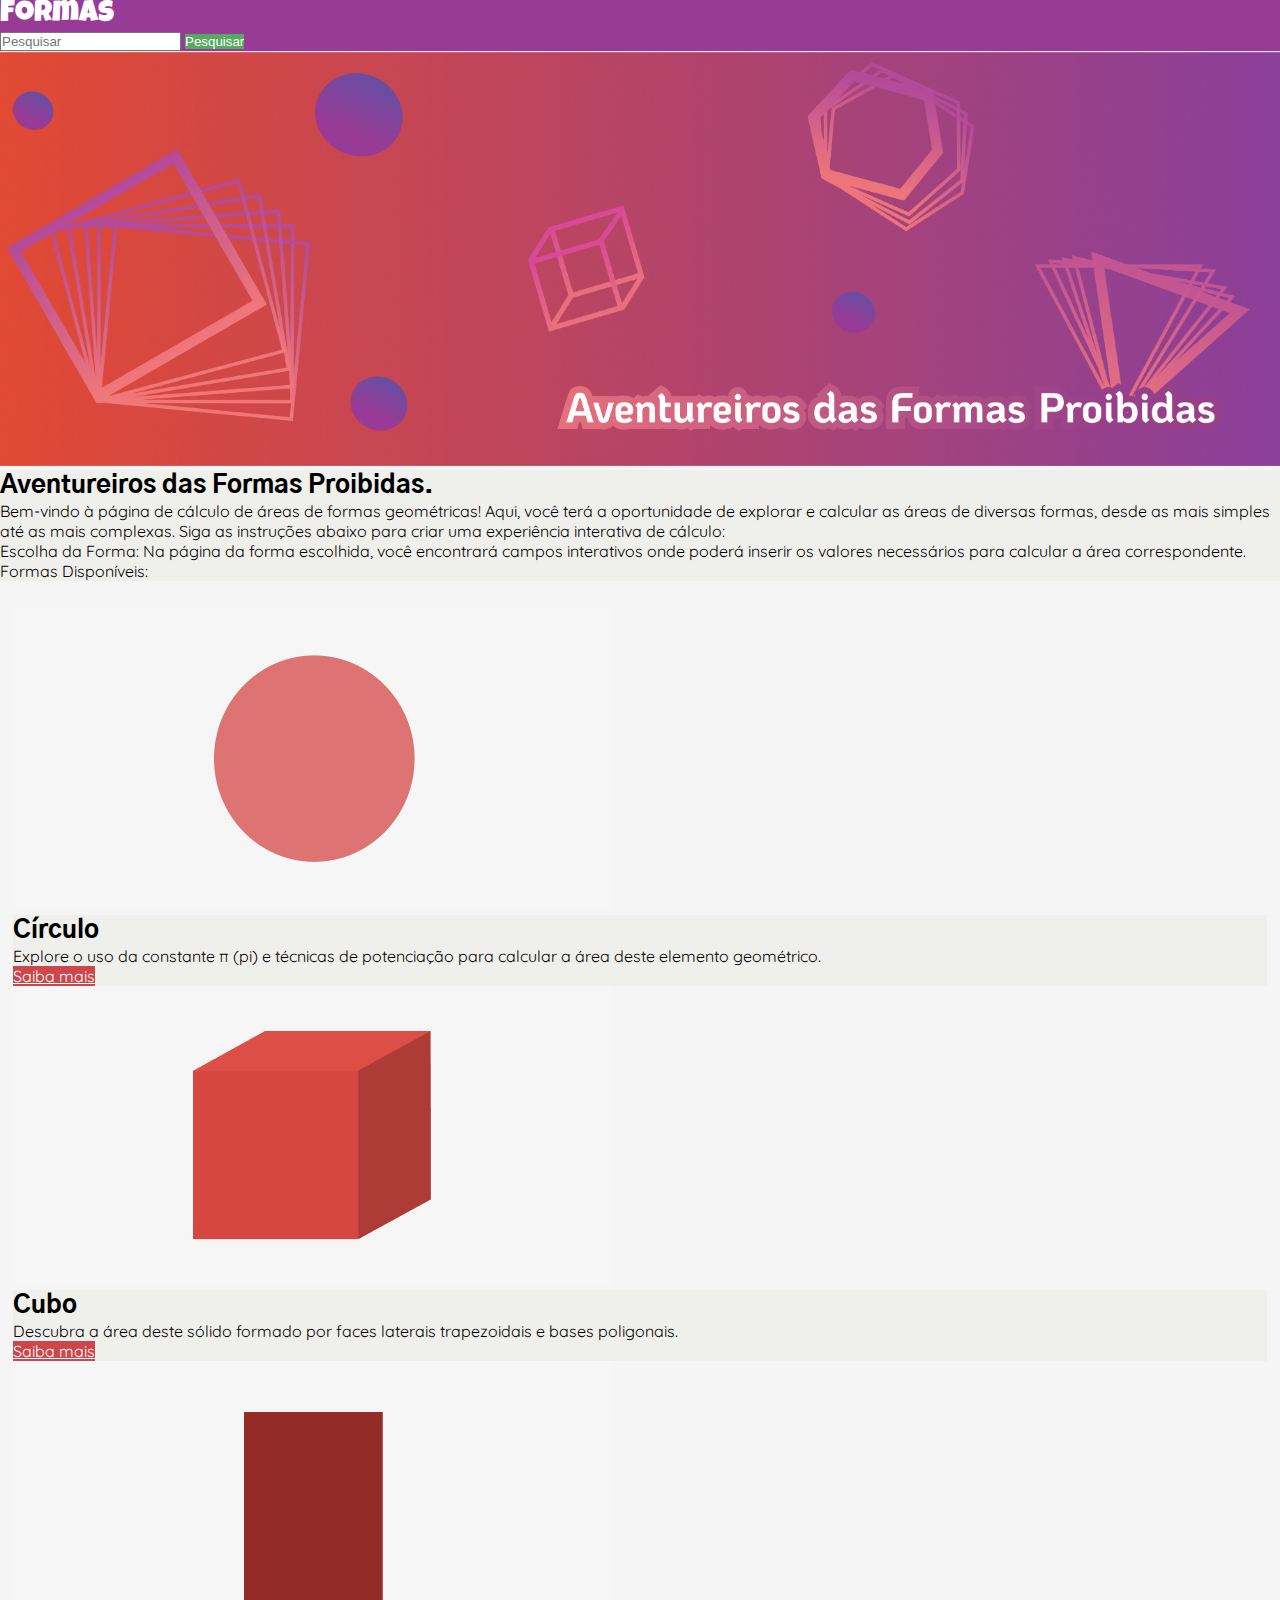
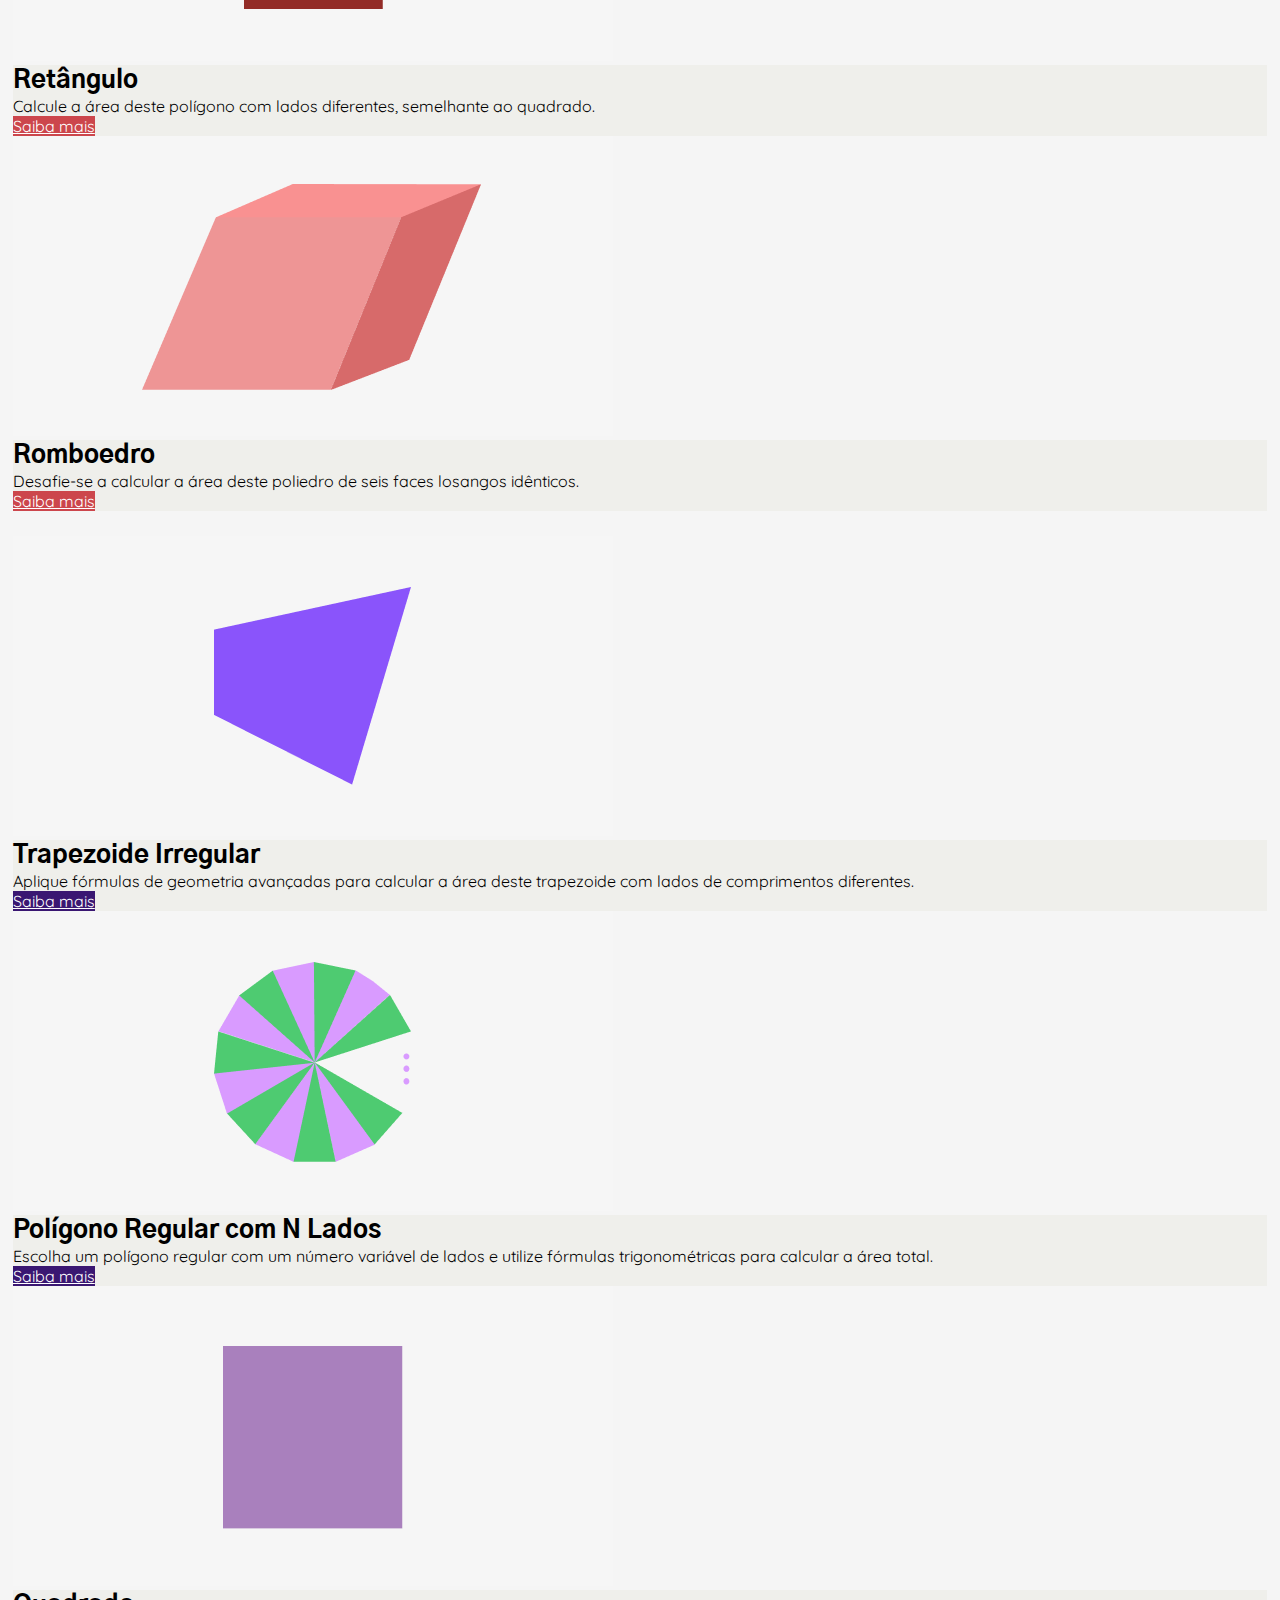
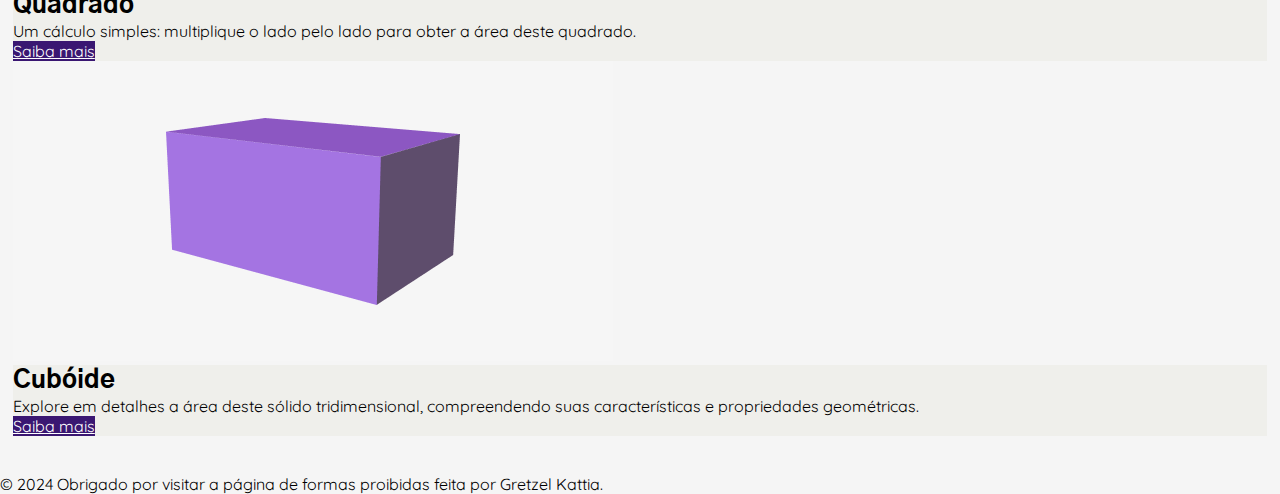
<file: index.html>
<!DOCTYPE html>
<html lang="pt-br">

<head>
  <meta charset="UTF-8">
  <meta name="viewport" content="width=device-width, initial-scale=1.0">
  <title>Formas</title>


  <link rel="stylesheet" href="https://stackpath.bootstrapcdn.com/bootstrap/4.1.3/css/bootstrap.min.css"
    integrity="sha384-MCw98/SFnGE8fJT3GXwEOngsV7Zt27NXFoaoApmYm81iuXoPkFOJwJ8ERdknLPMO" crossorigin="anonymous">

  <!-- ICONE FORMAS -->
  <link rel="preconnect" href="https://fonts.googleapis.com">
  <link rel="preconnect" href="https://fonts.gstatic.com" crossorigin>

  <link
    href="https://fonts.googleapis.com/css2?family=Gothic+A1:wght@700;800&family=Irish+Grover&family=Luckiest+Guy&family=Mali:ital,wght@0,200;0,300;0,400;0,500;0,600;0,700;1,200;1,300;1,400;1,500;1,600;1,700&family=Open+Sans:ital@0;1&display=swap"
    rel="stylesheet">

  <link
    href="https://fonts.googleapis.com/css2?family=Gothic+A1:wght@700;800&family=Irish+Grover&family=Luckiest+Guy&family=Mali:ital,wght@0,200;0,300;0,400;0,500;0,600;0,700;1,200;1,300;1,400;1,500;1,600;1,700&family=Open+Sans:ital@0;1&family=Quicksand:wght@300..700&display=swap"
    rel="stylesheet">


  <link rel="stylesheet" href="assets/styles/style.css">

  <link rel="icon" type="image" href="assets/icones/icone_formas.png">
</head>

<body>

  <header>
    <nav class="navbar navbar-light" style="background-color: #983B96;">
      <a href="index.html" class="navbar-brand-light" style="color: #ffffff;">Formas</a>
      <form class="form-inline">
        <input class="form-control mr-sm-2" type="search" placeholder="Pesquisar" aria-label="Pesquisar">
        <button class="btn btn-outline-success my-2 my-sm-0" type="submit">Pesquisar</button>
      </form>
    </nav>
  </header>


  <div class="card mb-3">
    <img class="card-img-top" src="assets/images/formas_proibidas.png" alt="Imagem de capa do card">
    <div class="card-body">

      <h5 class="card-title">Aventureiros das Formas Proibidas.</h5>
      <p class="card-text">Bem-vindo à página de cálculo de áreas de formas geométricas! Aqui, você terá a oportunidade
        de explorar e calcular as áreas de diversas formas, desde as mais simples até as mais complexas. Siga as
        instruções abaixo para criar uma experiência interativa de cálculo:</p>
      <p class="card-text">Escolha da Forma:
        Na página da forma escolhida, você encontrará campos interativos onde poderá inserir os valores necessários para
        calcular a área correspondente.</p>
      <p class="card-text">Formas Disponíveis:</p>
    </div>

  </div>
  <div class="espacamento">

    <!-- a -->
    <div class="card_conteudo">

      <!-- <div class="card-deck mb-5"> -->

      <div class="card-deck">
        <div class="card">
          <img class="card-img-top" src="assets/icones/capcard_circulo_grande.png" alt="Imagem de capa do card">
          <div class="card-body">
            <h5 class="card-title">Círculo</h5>
            <p class="card-text">Explore o uso da constante π (pi) e técnicas de potenciação para calcular a área deste
              elemento geométrico.</p>
            <a href="circulo.html" class="btn btn-custom-pink">Saiba mais</a>
          </div>
        </div>

        <div class="card">
          <!-- <img src="..." class="img-fluid" alt="Imagem responsiva"> -->
          <img class="card-img-top" src="assets/icones/capcard_cubo_grande.png" alt="Imagem de capa do card">
          <div class="card-body">
            <h5 class="card-title">Cubo</h5>
            <p class="card-text">Descubra a área deste sólido formado por faces laterais trapezoidais e bases
              poligonais.</p>
            <a href="cubo.html" class="btn btn-custom-pink">Saiba mais</a>
          </div>
        </div>

        <div class="card">
          <img class="card-img-top" src="assets/icones/capcard_retangulo_grande.png" alt="Imagem de capa do card">
          <div class="card-body">
            <h5 class="card-title">Retângulo</h5>
            <p class="card-text">Calcule a área deste polígono com lados diferentes, semelhante ao quadrado.</p>
            <!-- <a href="#" class="btn btn-info">Botão</a> -->
            <a href="retangulo.html" class="btn btn-custom-pink">Saiba mais</a>
          </div>
        </div>

        <div class="card">
          <img class="card-img-top" src="assets/icones/capcard_romboedro_grande.png" alt="Imagem de capa do card">
          <div class="card-body">
            <h5 class="card-title">Romboedro</h5>
            <p class="card-text">Desafie-se a calcular a área deste poliedro de seis faces losangos idênticos. </p>
            <a href="romboedro.html" class="btn btn-custom-pink">Saiba mais</a>
          </div>
        </div>

        <!-- </div> -->
      </div>

      <!-- separado -->

      <div class="card-deck">
        <div class="card">
          <img class="card-img-top" src="assets/icones/capcard_trapezio_irregular_grande.png"
            alt="Imagem de capa do card">
          <div class="card-body">
            <h5 class="card-title">Trapezoide Irregular</h5>
            <p class="card-text">Aplique fórmulas de geometria avançadas para calcular a área deste trapezoide com lados
              de comprimentos diferentes.</p>
            <a href="trapezoide.html" class="btn btn-custom-purple">Saiba mais</a>
          </div>
        </div>

        <div class="card">
          <!-- <img src="..." class="img-fluid" alt="Imagem responsiva"> -->
          <img class="card-img-top" src="assets/icones/capcard_poligono_regular_grande.png"
            alt="Imagem de capa do card">
          <div class="card-body">
            <h5 class="card-title">Polígono Regular com N Lados </h5>
            <p class="card-text">Escolha um polígono regular com um número variável de lados e utilize fórmulas
              trigonométricas para calcular a área total.</p>
            <a href="poligono.html" class="btn btn-custom-purple">Saiba mais</a>
          </div>
        </div>

        <div class="card">
          <img class="card-img-top" src="assets/icones/capcard_quadrado_grande.png" alt="Imagem de capa do card">
          <div class="card-body">
            <h5 class="card-title">Quadrado</h5>
            <p class="card-text">Um cálculo simples: multiplique o lado pelo lado para obter a área deste quadrado.</p>
            <!-- <a href="#" class="btn btn-dark">Botão</a> -->
            <a href="quadrado.html" class="btn btn-custom-purple">Saiba mais</a>
          </div>
        </div>

        <div class="card">
          <img class="card-img-top" src="assets/icones/capcard_cuboide_grande.png" alt="Imagem de capa do card">
          <div class="card-body">
            <h5 class="card-title">Cubóide</h5>
            <p class="card-text">Explore em detalhes a área deste sólido tridimensional, compreendendo suas
              características e propriedades geométricas.</p>
            <a href="cuboide.html" class="btn btn-custom-purple">Saiba mais</a>
          </div>
        </div>
      </div>
    </div>
  </div>
  <footer class="py-3 my-1 border-top text-center">
    <div class="container">
      <p class="text-muted mb-0">
        © 2024 Obrigado por visitar a página de formas proibidas feita por Gretzel Kattia.
      </p>
    </div>
  </footer>




</body>

</html>
</file>
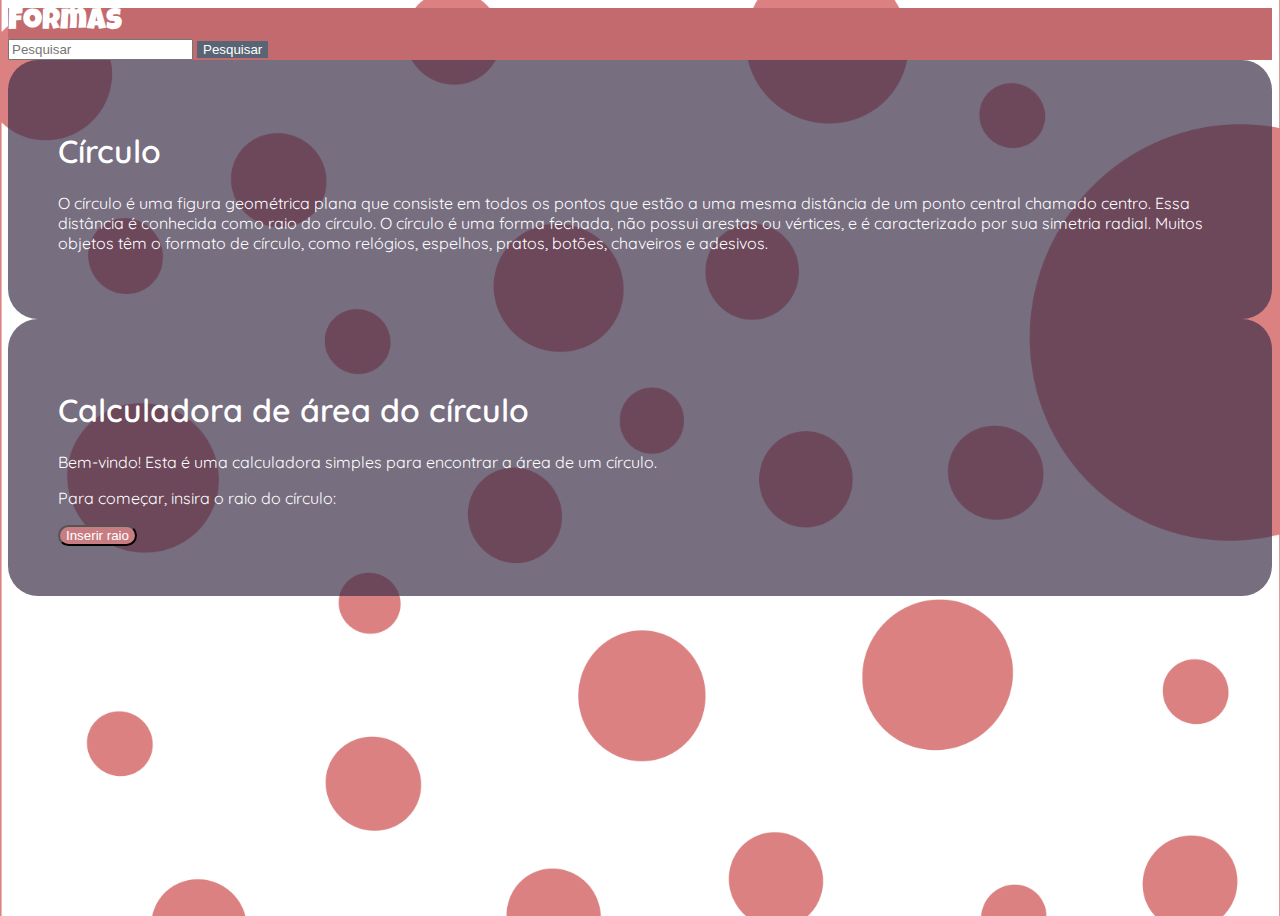
<file: circulo.html>
<!DOCTYPE html>
<html lang="pt-br">

<head>
    <meta charset="UTF-8">
    <meta name="viewport" content="width=device-width, initial-scale=1.0">
    <title>Área do Círculo</title>

    <link rel="stylesheet" href="https://stackpath.bootstrapcdn.com/bootstrap/4.1.3/css/bootstrap.min.css"
        integrity="sha384-MCw98/SFnGE8fJT3GXwEOngsV7Zt27NXFoaoApmYm81iuXoPkFOJwJ8ERdknLPMO" crossorigin="anonymous">

    <!-- ICONE FORMAS -->
    <link rel="preconnect" href="https://fonts.googleapis.com">
    <link rel="preconnect" href="https://fonts.gstatic.com" crossorigin>
    <link
        href="https://fonts.googleapis.com/css2?family=Gothic+A1:wght@700;800&family=Irish+Grover&family=Luckiest+Guy&family=Mali:ital,wght@0,200;0,300;0,400;0,500;0,600;0,700;1,200;1,300;1,400;1,500;1,600;1,700&family=Open+Sans:ital@0;1&family=Quicksand:wght@300..700&display=swap"
        rel="stylesheet">


    <script src="assets/js/script.js"></script>
    <link rel="stylesheet" href="assets/styles/style_formato.css">

    <link rel="icon" type="image" href="assets/icones/icone_formas.png">

</head>
<!-- colocar a imagem no fundo -->

<body class="bg" style="background-image: url('assets/images/Group93.png');">
    <header>
        <nav class="navbar navbar-light" style="background-color: #c26a6e;">
            <a href="index.html" class="navbar-brand-light" style="color: #ffffff;">Formas</a>
            <form class="form-inline">
                <input class="form-control mr-sm-2" type="search" placeholder="Pesquisar" aria-label="Pesquisar">
                <button class="btn btn-outline-success my-2 my-sm-0" type="submit">Pesquisar</button>
            </form>
        </nav>
    </header>
    <div class="container h-100">
        <div class="row h-100 justify-content-center align-items-center">
            <div class="col">
                <div id="conteudo1">
                    <h1>Círculo</h1>
                    <p class="paragrafo">O círculo é uma figura geométrica plana que consiste em todos os pontos que
                        estão a uma mesma
                        distância de um ponto central chamado centro. Essa distância é conhecida como raio do círculo. O
                        círculo é uma forma fechada, não possui arestas ou vértices, e é caracterizado por sua simetria
                        radial. Muitos objetos têm o formato de círculo, como relógios, espelhos, pratos, botões,
                        chaveiros e adesivos.</p>
                </div>
            </div>
            <div class="col">
                <div id="conteudo2">
                    <h1>Calculadora de área do círculo</h1>
                    <p class="paragrafo">Bem-vindo! Esta é uma calculadora simples para encontrar a área de um círculo.
                    </p>
                    <p class="paragrafo">Para começar, insira o raio do círculo:</p>
                    <button onclick="calcularArea_Circulo()" class="btn btn-custom-pink">Inserir raio</button>
                </div>
            </div>

        </div>
    </div>

</body>

</html>
</file>
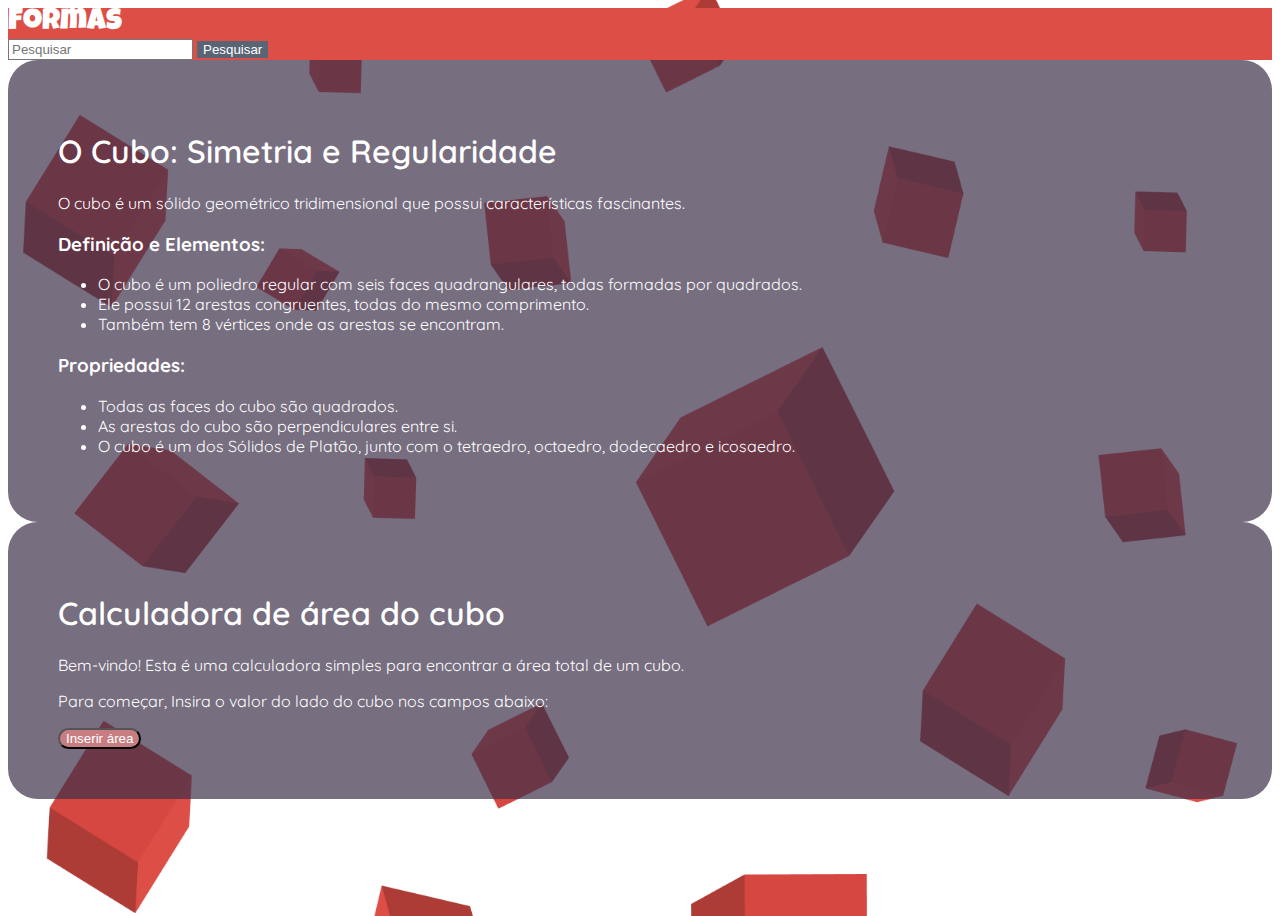
<file: cubo.html>
<!DOCTYPE html>
<html lang="pt-br">


<head>
    <meta charset="UTF-8">
    <meta name="viewport" content="width=device-width, initial-scale=1.0">
    <title>Área do Cubo</title>

    <link rel="stylesheet" href="https://stackpath.bootstrapcdn.com/bootstrap/4.1.3/css/bootstrap.min.css"
        integrity="sha384-MCw98/SFnGE8fJT3GXwEOngsV7Zt27NXFoaoApmYm81iuXoPkFOJwJ8ERdknLPMO" crossorigin="anonymous">

    <!-- ICONE FORMAS -->
    <link rel="preconnect" href="https://fonts.googleapis.com">
    <link rel="preconnect" href="https://fonts.gstatic.com" crossorigin>
    <link
        href="https://fonts.googleapis.com/css2?family=Gothic+A1:wght@700;800&family=Irish+Grover&family=Luckiest+Guy&family=Mali:ital,wght@0,200;0,300;0,400;0,500;0,600;0,700;1,200;1,300;1,400;1,500;1,600;1,700&family=Open+Sans:ital@0;1&family=Quicksand:wght@300..700&display=swap"
        rel="stylesheet">

    <script src="assets/js/script.js"></script>
    <link rel="stylesheet" href="assets/styles/style_formato.css">

    <link rel="icon" type="image" href="assets/icones/icone_formas.png">

</head>
<!-- colocar a imagem no fundo -->

<body class="bg" style="background-image: url('assets/images/Group92.png');">
    <header>
        <nav class="navbar navbar-light" style="background-color: #DD4E47;">
            <a href="index.html" class="navbar-brand-light" style="color: #ffffff;">Formas</a>
            <form class="form-inline">
                <input class="form-control mr-sm-2" type="search" placeholder="Pesquisar" aria-label="Pesquisar">
                <button class="btn btn-outline-success my-2 my-sm-0" type="submit">Pesquisar</button>
            </form>
        </nav>
    </header>
    <div class="container h-100">
        <div class="row h-100 justify-content-center align-items-center">
            <div class="col">
                <div id="conteudo1">
                    <h1>O Cubo: Simetria e Regularidade</h1>
                    <p class="paragrafo">O cubo é um sólido geométrico tridimensional que possui características fascinantes.</p>
                    <h3>Definição e Elementos:</h3>
                    <ul>
                        <li>O cubo é um poliedro regular com seis faces quadrangulares, todas formadas por quadrados.
                        </li>
                        <li>Ele possui 12 arestas congruentes, todas do mesmo comprimento.</li>
                        <li>Também tem 8 vértices onde as arestas se encontram.</li>
                    </ul>
                    <h3>Propriedades:</h3>
                    <ul>
                        <li>Todas as faces do cubo são quadrados.</li>
                        <li>As arestas do cubo são perpendiculares entre si.</li>
                        <li>O cubo é um dos Sólidos de Platão, junto com o tetraedro, octaedro, dodecaedro e icosaedro.
                        </li>
                    </ul>
                </div>
            </div>
            <div class="col">
                <div id="conteudo2">
                    <h1>Calculadora de área do cubo</h1>
                    <p class="paragrafo">Bem-vindo! Esta é uma calculadora simples para encontrar a área total de um cubo.</p>
                    <p class="paragrafo">Para começar, Insira o valor do lado do cubo nos campos abaixo:</p>
                    <button onclick="calcularArea_Cubo()" class="btn btn-custom-pink">Inserir área</button>
                </div>
            </div>

        </div>



    </div>
    
</body>


</html>
</file>
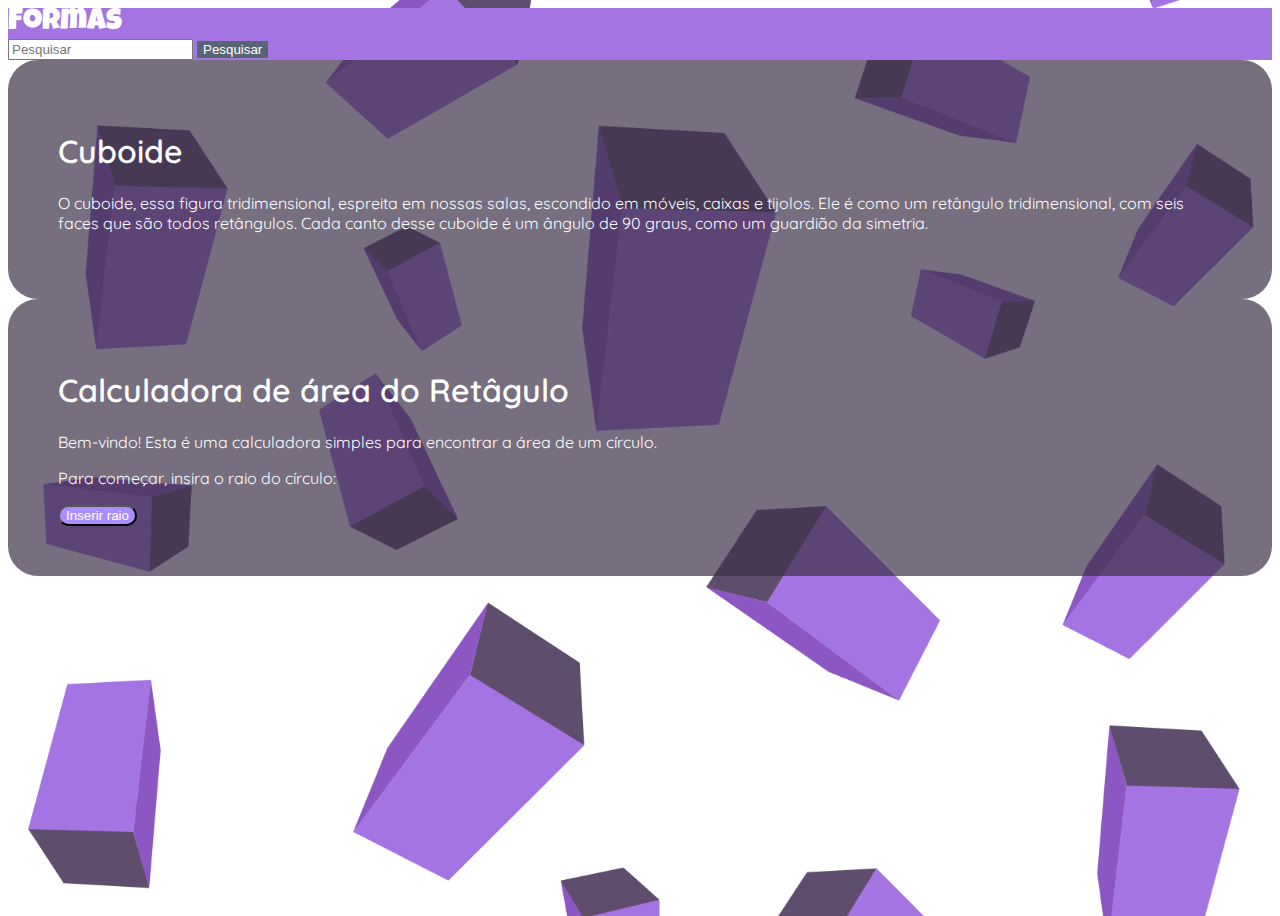
<file: cuboide.html>
<!DOCTYPE html>
<html lang="pt-br">


<head>
    <meta charset="UTF-8">
    <meta name="viewport" content="width=device-width, initial-scale=1.0">
    <title>Área do Cuboide</title>

    <link rel="stylesheet" href="https://stackpath.bootstrapcdn.com/bootstrap/4.1.3/css/bootstrap.min.css"
        integrity="sha384-MCw98/SFnGE8fJT3GXwEOngsV7Zt27NXFoaoApmYm81iuXoPkFOJwJ8ERdknLPMO" crossorigin="anonymous">

    <!-- ICONE FORMAS -->
    <link rel="preconnect" href="https://fonts.googleapis.com">
    <link rel="preconnect" href="https://fonts.gstatic.com" crossorigin>
    <!-- <link
        href="https://fonts.googleapis.com/css2?family=Irish+Grover&family=Luckiest+Guy&family=Mali:ital,wght@0,200;0,300;0,400;0,500;0,600;0,700;1,200;1,300;1,400;1,500;1,600;1,700&family=Open+Sans:ital@0;1&display=swap"
        rel="stylesheet"> -->
        <link
        href="https://fonts.googleapis.com/css2?family=Gothic+A1:wght@700;800&family=Irish+Grover&family=Luckiest+Guy&family=Mali:ital,wght@0,200;0,300;0,400;0,500;0,600;0,700;1,200;1,300;1,400;1,500;1,600;1,700&family=Open+Sans:ital@0;1&family=Quicksand:wght@300..700&display=swap"
        rel="stylesheet">

    <script src="assets/js/script.js"></script>
    <link rel="stylesheet" href="assets/styles/style_formato.css">

    <link rel="icon" type="image" href="assets/icones/icone_formas.png">

</head>
<!-- colocar a imagem no fundo -->

<body class="bg" style="background-image: url('assets/images/Group99.png');">
    <header>
        <nav class="navbar navbar-light" style="background-color: #A474E2;">
            <a href="index.html" class="navbar-brand-light" style="color: #ffffff;">Formas</a>
            <form class="form-inline">
              <input class="form-control mr-sm-2" type="search" placeholder="Pesquisar" aria-label="Pesquisar">
              <button class="btn btn-outline-success my-2 my-sm-0" type="submit">Pesquisar</button>
            </form>
          </nav>
    </header>
    <div class="container h-100">
        <div class="row h-100 justify-content-center align-items-center">
            <div class="col">
                <div id="conteudo1">
                    <h1>Cuboide</h1>
                    <p class="paragrafo">O cuboide, essa figura tridimensional, espreita em nossas salas, escondido em móveis, caixas e tijolos. Ele é como um retângulo tridimensional, com seis faces que são todos retângulos. Cada canto desse cuboide é um ângulo de 90 graus, como um guardião da simetria.
                    </p>

                </div>
            </div>
            <div class="col">
                <div id="conteudo2">
                    <h1>Calculadora de área do Retâgulo</h1>
                    <p class="paragrafo">Bem-vindo! Esta é uma calculadora simples para encontrar a área de um círculo.</p>
                    <p class="paragrafo">Para começar, insira o raio do círculo:</p>
                    <button onclick="calcularArea_Cuboide()" class="btn btn-custom-purple">Inserir raio</button>
                </div>
            </div>

        </div>
    </div>
</body>


</html>
</file>
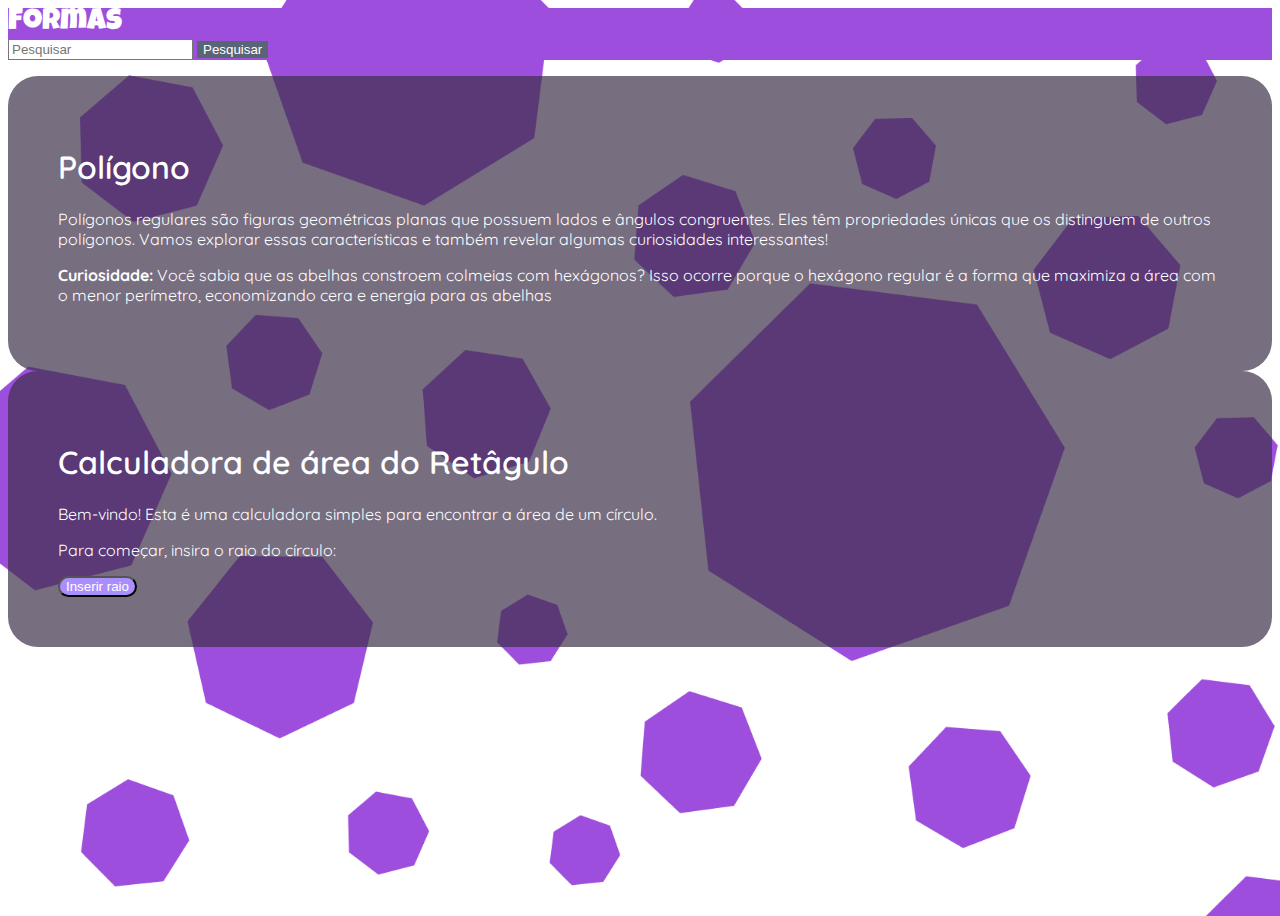
<file: poligono.html>
<html lang="pt-br">

<head>
    <meta charset="UTF-8">
    <meta name="viewport" content="width=device-width, initial-scale=1.0">
    <title>Área do Polígono</title>

    <link rel="stylesheet" href="https://stackpath.bootstrapcdn.com/bootstrap/4.1.3/css/bootstrap.min.css"
        integrity="sha384-MCw98/SFnGE8fJT3GXwEOngsV7Zt27NXFoaoApmYm81iuXoPkFOJwJ8ERdknLPMO" crossorigin="anonymous">

    <!-- ICONE FORMAS -->
    <link rel="preconnect" href="https://fonts.googleapis.com">
    <link rel="preconnect" href="https://fonts.gstatic.com" crossorigin>
    <!-- <link
        href="https://fonts.googleapis.com/css2?family=Irish+Grover&family=Luckiest+Guy&family=Mali:ital,wght@0,200;0,300;0,400;0,500;0,600;0,700;1,200;1,300;1,400;1,500;1,600;1,700&family=Open+Sans:ital@0;1&display=swap"
        rel="stylesheet"> -->
        <link
        href="https://fonts.googleapis.com/css2?family=Gothic+A1:wght@700;800&family=Irish+Grover&family=Luckiest+Guy&family=Mali:ital,wght@0,200;0,300;0,400;0,500;0,600;0,700;1,200;1,300;1,400;1,500;1,600;1,700&family=Open+Sans:ital@0;1&family=Quicksand:wght@300..700&display=swap"
        rel="stylesheet">

    <script src="assets/js/script.js"></script>
    <link rel="stylesheet" href="assets/styles/style_formato.css">

    <link rel="icon" type="image" href="assets/icones/icone_formas.png">

</head>
<!-- colocar a imagem no fundo -->

<body class="bg" style="background-image: url('assets/images/Group97.png');">
    <header>
        <nav class="navbar navbar-light" style="background-color: #9D4EDD;">
            <a href="index.html" class="navbar-brand-light" style="color: #ffffff;">Formas</a>
            <form class="form-inline">
                <input class="form-control mr-sm-2" type="search" placeholder="Pesquisar" aria-label="Pesquisar">
                <button class="btn btn-outline-success my-2 my-sm-0" type="submit">Pesquisar</button>
            </form>
        </nav>
    </header>
    <div class="container h-100">
        <div class="row h-100 justify-content-center align-items-center">
            <div class="col">
                <div id="conteudo1">
                    <h1>Polígono</h1>
                    <p class="paragrafo">Polígonos regulares são figuras geométricas planas que possuem lados e ângulos congruentes. Eles têm propriedades únicas que os distinguem de outros polígonos. Vamos explorar essas características e também revelar algumas curiosidades interessantes! </p>
                    <p class="paragrafo"><strong>Curiosidade: </strong>Você sabia que as abelhas constroem colmeias com hexágonos? Isso ocorre porque o hexágono regular é a forma que maximiza a área com o menor perímetro, economizando cera e energia para as abelhas</p>
                </div>
            </div>
            <div class="col">
                <div id="conteudo2">
                    <h1>Calculadora de área do Retâgulo</h1>
                    <p class="paragrafo">Bem-vindo! Esta é uma calculadora simples para encontrar a área de um círculo.</p>
                    <p class="paragrafo">Para começar, insira o raio do círculo:</p>
                    <button onclick="calcularArea_Poligono()" class="btn btn-custom-purple">Inserir raio</button>
                </div>
            </div>

        </div>
    </div>
</body>

</html>
</file>
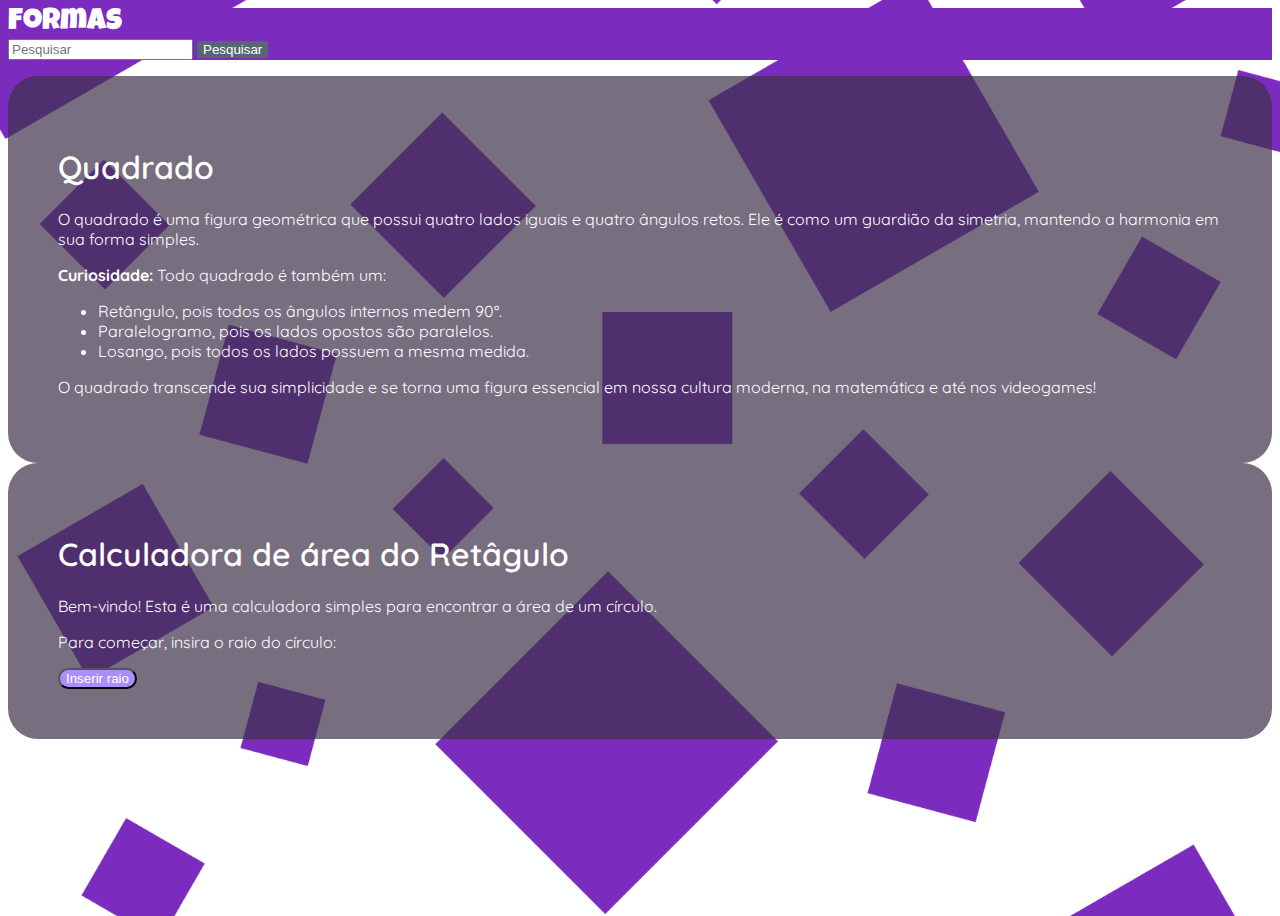
<file: quadrado.html>
<html lang="pt-br">

<head>
    <meta charset="UTF-8">
    <meta name="viewport" content="width=device-width, initial-scale=1.0">
    <title>Área do Quadrado</title>

    <link rel="stylesheet" href="https://stackpath.bootstrapcdn.com/bootstrap/4.1.3/css/bootstrap.min.css"
        integrity="sha384-MCw98/SFnGE8fJT3GXwEOngsV7Zt27NXFoaoApmYm81iuXoPkFOJwJ8ERdknLPMO" crossorigin="anonymous">

    <!-- ICONE FORMAS -->
    <link rel="preconnect" href="https://fonts.googleapis.com">
    <link rel="preconnect" href="https://fonts.gstatic.com" crossorigin>
    <!-- <link
        href="https://fonts.googleapis.com/css2?family=Irish+Grover&family=Luckiest+Guy&family=Mali:ital,wght@0,200;0,300;0,400;0,500;0,600;0,700;1,200;1,300;1,400;1,500;1,600;1,700&family=Open+Sans:ital@0;1&display=swap"
        rel="stylesheet"> -->
        <link
        href="https://fonts.googleapis.com/css2?family=Gothic+A1:wght@700;800&family=Irish+Grover&family=Luckiest+Guy&family=Mali:ital,wght@0,200;0,300;0,400;0,500;0,600;0,700;1,200;1,300;1,400;1,500;1,600;1,700&family=Open+Sans:ital@0;1&family=Quicksand:wght@300..700&display=swap"
        rel="stylesheet">

    <script src="assets/js/script.js"></script>
    <link rel="stylesheet" href="assets/styles/style_formato.css">

    <link rel="icon" type="image" href="assets/icones/icone_formas.png">

</head>
<!-- colocar a imagem no fundo -->

<body class="bg" style="background-image: url('assets/images/Group98.png ');">
    <header>
        <nav class="navbar navbar-light" style="background-color: #7B2CBF;">
            <a href="index.html" class="navbar-brand-light" style="color: #ffffff;">Formas</a>
            <form class="form-inline">
                <input class="form-control mr-sm-2" type="search" placeholder="Pesquisar" aria-label="Pesquisar">
                <button class="btn btn-outline-success my-2 my-sm-0" type="submit">Pesquisar</button>
            </form>
        </nav>
    </header>
    <div class="container h-100">
        <div class="row h-100 justify-content-center align-items-center">
            <div class="col">
                <div id="conteudo1">
                    <h1>Quadrado</h1>
                    <p class="paragrafo">O quadrado é uma figura geométrica que possui quatro lados iguais e quatro ângulos retos. Ele é como um guardião da simetria, mantendo a harmonia em sua forma simples.</p>
                    <p class="paragrafo"><strong>Curiosidade: </strong>Todo quadrado é também um:
                        <ul>
                            <li> Retângulo, pois todos os ângulos internos medem 90°. </li>
                            <li> Paralelogramo, pois os lados opostos são paralelos.  </li>
                            <li> Losango, pois todos os lados possuem a mesma medida.  </li>
                        </ul>
                        O quadrado transcende sua simplicidade e se torna uma figura essencial em nossa cultura moderna, na matemática e até nos videogames!
                    </p>

                </div>
            </div>
            <div class="col">
                <div id="conteudo2">
                    <h1>Calculadora de área do Retâgulo</h1>
                    <p class="paragrafo">Bem-vindo! Esta é uma calculadora simples para encontrar a área de um círculo.</p>
                    <p class="paragrafo">Para começar, insira o raio do círculo:</p>
                    <button onclick="calcularArea_Quadrado()" class="btn btn-custom-purple">Inserir raio</button>
                </div>
            </div>

        </div>
    </div>
</body>

</html>
</file>
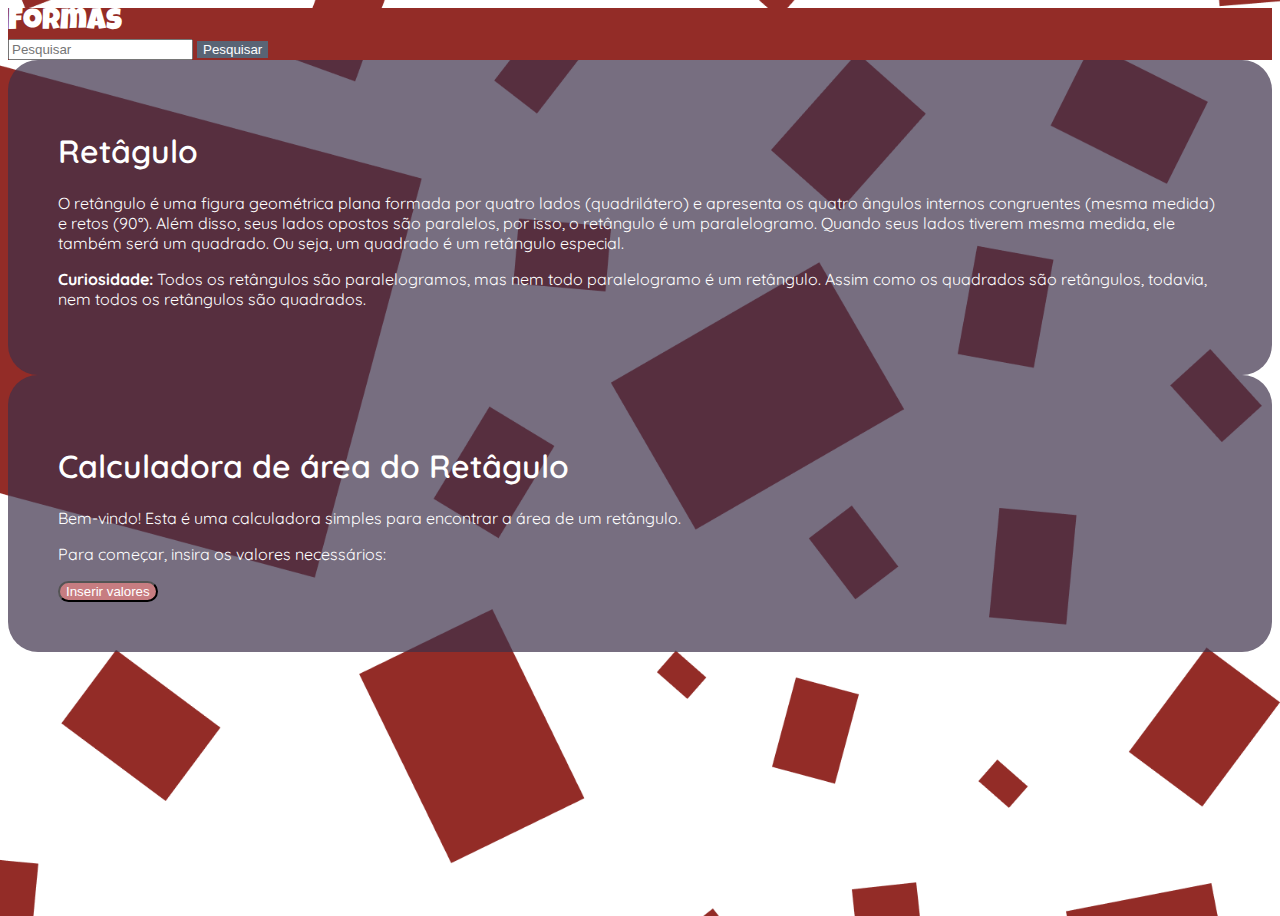
<file: retangulo.html>
<!DOCTYPE html>
<html lang="pt-br">

<head>
    <meta charset="UTF-8">
    <meta name="viewport" content="width=device-width, initial-scale=1.0">
    <title>Área do Romboedro</title>

    <link rel="stylesheet" href="https://stackpath.bootstrapcdn.com/bootstrap/4.1.3/css/bootstrap.min.css"
        integrity="sha384-MCw98/SFnGE8fJT3GXwEOngsV7Zt27NXFoaoApmYm81iuXoPkFOJwJ8ERdknLPMO" crossorigin="anonymous">

    <!-- ICONE FORMAS -->
    <link rel="preconnect" href="https://fonts.googleapis.com">
    <link rel="preconnect" href="https://fonts.gstatic.com" crossorigin>
    <!-- <link
        href="https://fonts.googleapis.com/css2?family=Irish+Grover&family=Luckiest+Guy&family=Mali:ital,wght@0,200;0,300;0,400;0,500;0,600;0,700;1,200;1,300;1,400;1,500;1,600;1,700&family=Open+Sans:ital@0;1&display=swap"
        rel="stylesheet"> -->
        <link
        href="https://fonts.googleapis.com/css2?family=Gothic+A1:wght@700;800&family=Irish+Grover&family=Luckiest+Guy&family=Mali:ital,wght@0,200;0,300;0,400;0,500;0,600;0,700;1,200;1,300;1,400;1,500;1,600;1,700&family=Open+Sans:ital@0;1&family=Quicksand:wght@300..700&display=swap"
        rel="stylesheet">

    <script src="assets/js/script.js"></script>
    <link rel="stylesheet" href="assets/styles/style_formato.css">

    <link rel="icon" type="image" href="assets/icones/icone_formas.png">

</head>
<!-- colocar a imagem no fundo -->

<body class="bg" style="background-image: url('assets/images/Group94.png');">
    <header>
        <nav class="navbar navbar-light" style="background-color: #932C27;">
            <a href="index.html" class="navbar-brand-light" style="color: #ffffff;">Formas</a>
            <form class="form-inline">
                <input class="form-control mr-sm-2" type="search" placeholder="Pesquisar" aria-label="Pesquisar">
                <button class="btn btn-outline-success my-2 my-sm-0" type="submit">Pesquisar</button>
            </form>
        </nav>
    </header>
    <div class="container h-100">
        <div class="row h-100 justify-content-center align-items-center">
            <div class="col">
                <div id="conteudo1">
                    <h1>Retâgulo</h1>
                    <p class="paragrafo">O retângulo é uma figura geométrica plana formada por quatro lados (quadrilátero) e apresenta os quatro ângulos internos congruentes (mesma medida) e retos (90°). Além disso, seus lados opostos são paralelos, por isso, o retângulo é um paralelogramo. Quando seus lados tiverem mesma medida, ele também será um quadrado. Ou seja, um quadrado é um retângulo especial.</p>
                    <p class="paragrafo"><strong>Curiosidade: </strong>Todos os retângulos são paralelogramos, mas nem todo paralelogramo é um retângulo. Assim como os quadrados são retângulos, todavia, nem todos os retângulos são quadrados.

                    </p>
                </div>
            </div>
            <div class="col">
                <div id="conteudo2">
                    <h1>Calculadora de área do Retâgulo</h1>
                    <p class="paragrafo">Bem-vindo! Esta é uma calculadora simples para encontrar a área de um retângulo.</p>
                    <p class="paragrafo">Para começar, insira os valores necessários:</p>
                    <button onclick="calcularArea_Retangulo()" class="btn btn-custom-pink">Inserir valores</button>
                </div>
            </div>

        </div>
    </div>
</body>

</html>
</file>
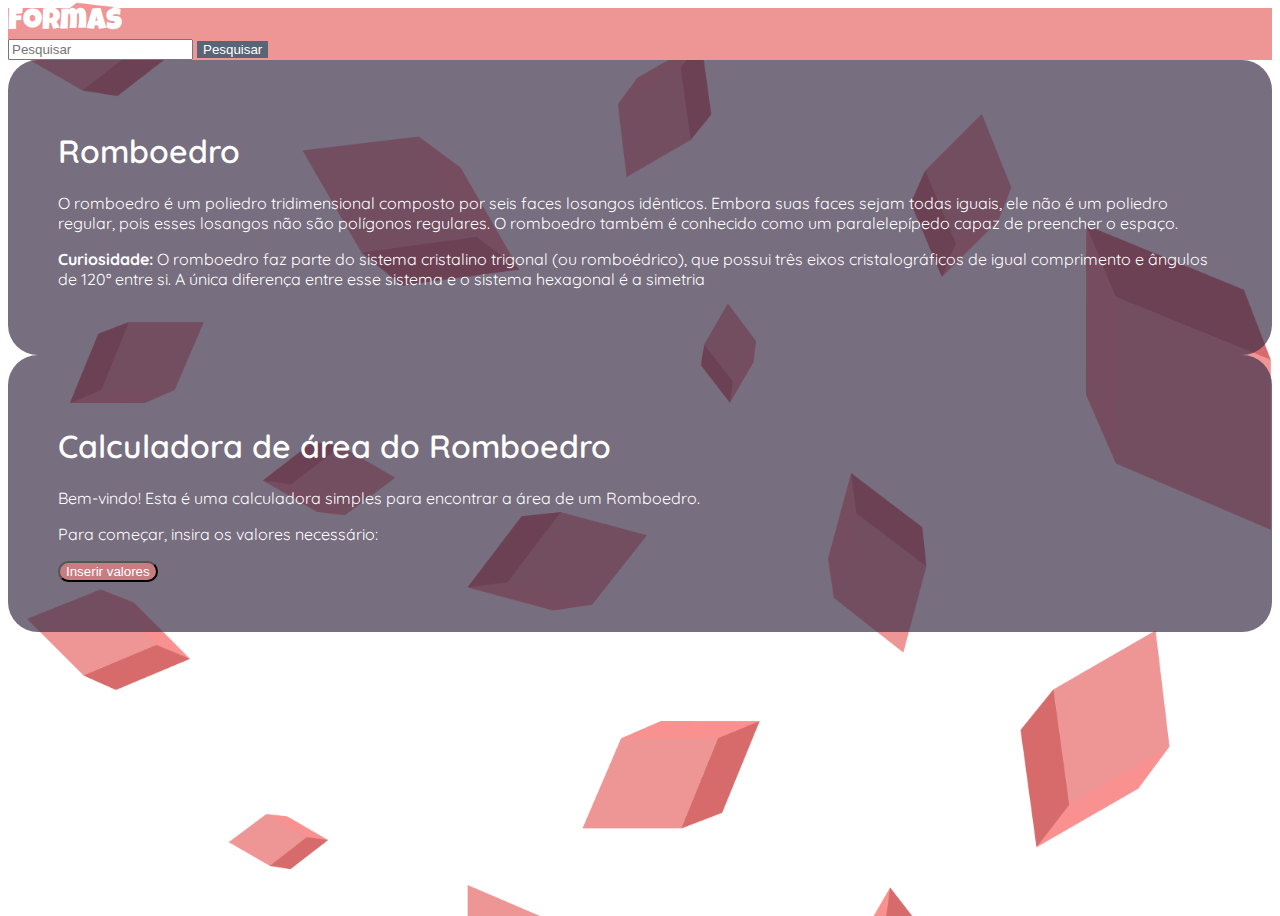
<file: romboedro.html>
<!DOCTYPE html>
<html lang="pt-br">

<head>
    <meta charset="UTF-8">
    <meta name="viewport" content="width=device-width, initial-scale=1.0">
    <title>Área do Romboedro</title>

    <link rel="stylesheet" href="https://stackpath.bootstrapcdn.com/bootstrap/4.1.3/css/bootstrap.min.css"
        integrity="sha384-MCw98/SFnGE8fJT3GXwEOngsV7Zt27NXFoaoApmYm81iuXoPkFOJwJ8ERdknLPMO" crossorigin="anonymous">

    <!-- ICONE FORMAS -->
    <link rel="preconnect" href="https://fonts.googleapis.com">
    <link rel="preconnect" href="https://fonts.gstatic.com" crossorigin>
    <!-- <link
        href="https://fonts.googleapis.com/css2?family=Irish+Grover&family=Luckiest+Guy&family=Mali:ital,wght@0,200;0,300;0,400;0,500;0,600;0,700;1,200;1,300;1,400;1,500;1,600;1,700&family=Open+Sans:ital@0;1&display=swap"
        rel="stylesheet"> -->
        <link
        href="https://fonts.googleapis.com/css2?family=Gothic+A1:wght@700;800&family=Irish+Grover&family=Luckiest+Guy&family=Mali:ital,wght@0,200;0,300;0,400;0,500;0,600;0,700;1,200;1,300;1,400;1,500;1,600;1,700&family=Open+Sans:ital@0;1&family=Quicksand:wght@300..700&display=swap"
        rel="stylesheet">

    <script src="assets/js/script.js"></script>
    <link rel="stylesheet" href="assets/styles/style_formato.css">

    <link rel="icon" type="image" href="assets/icones/icone_formas.png">

</head>
<!-- colocar a imagem no fundo -->

<body class="bg" style="background-image: url('assets/images/Group95.png');">
    <header>
        <nav class="navbar navbar-light" style="background-color: #EE9595;">
            <a href="index.html" class="navbar-brand-light" style="color: #ffffff;">Formas</a>
            <form class="form-inline">
                <input class="form-control mr-sm-2" type="search" placeholder="Pesquisar" aria-label="Pesquisar">
                <button class="btn btn-outline-success my-2 my-sm-0" type="submit">Pesquisar</button>
            </form>
        </nav>
    </header>
    <div class="container h-100">
        <div class="row h-100 justify-content-center align-items-center">
            <div class="col">
                <div id="conteudo1">
                    <h1>Romboedro</h1>
                    <p class="paragrafo">O romboedro é um poliedro tridimensional composto por seis faces losangos idênticos. Embora suas faces sejam todas iguais, ele não é um poliedro regular, pois esses losangos não são polígonos regulares. O romboedro também é conhecido como um paralelepípedo capaz de preencher o espaço.</p>
                    <p class="paragrafo"><strong>Curiosidade: </strong>O romboedro faz parte do sistema cristalino trigonal (ou romboédrico), que possui três eixos cristalográficos de igual comprimento e ângulos de 120° entre si. A única diferença entre esse sistema e o sistema hexagonal é a simetria
                    </p>
                </div>
            </div>
            <div class="col">
                <div id="conteudo2">
                    <h1>Calculadora de área do Romboedro</h1>
                    <p class="paragrafo">Bem-vindo! Esta é uma calculadora simples para encontrar a área de um Romboedro.</p>
                    <p class="paragrafo">Para começar, insira os valores necessário:</p>
                    <button onclick="calcularArea_Romboedro()" class="btn btn-custom-pink">Inserir valores</button>
                </div>
            </div>

        </div>
    </div>
</body>

</html>
</file>
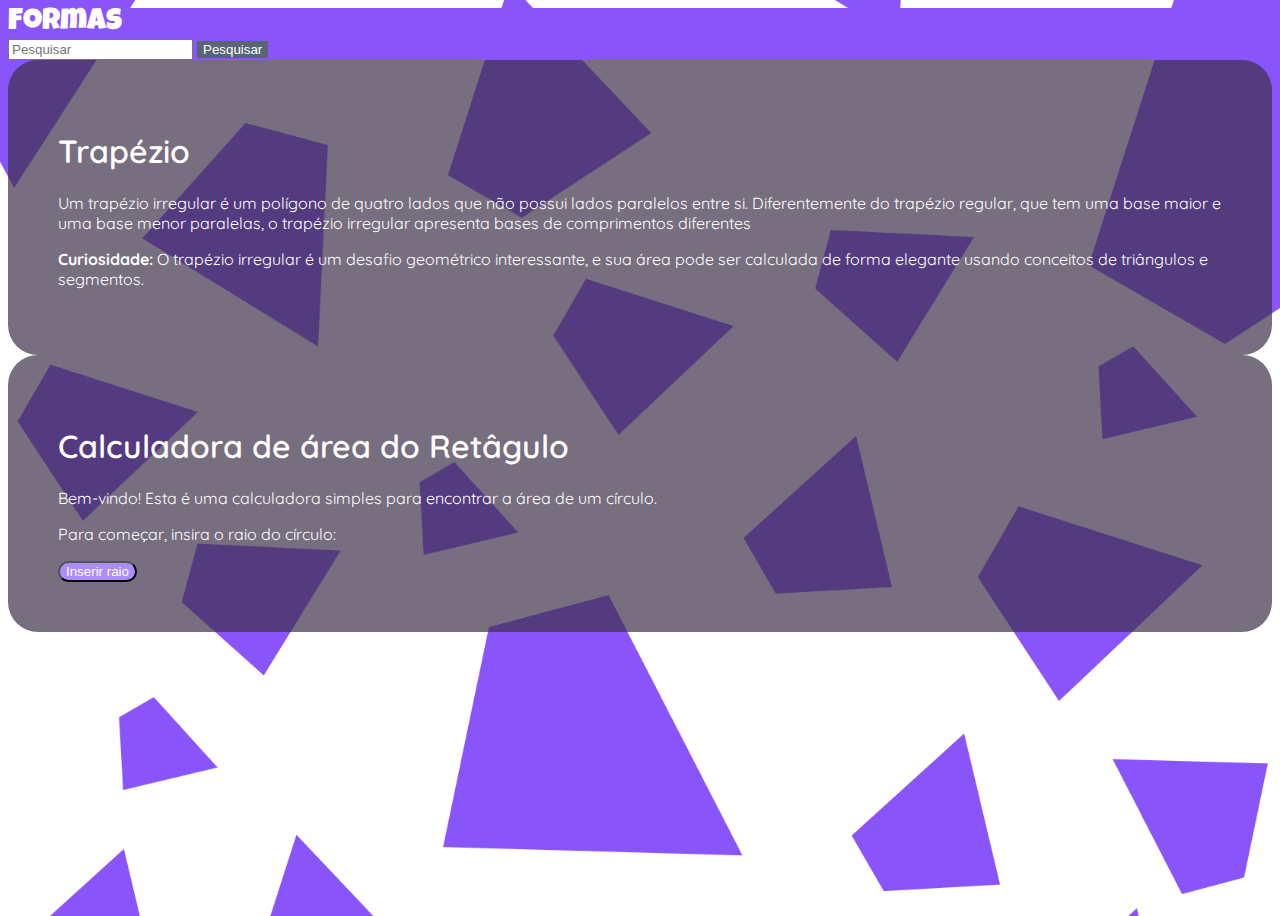
<file: trapezoide.html>
<!DOCTYPE html>
<html lang="pt-br">

<head>
    <meta charset="UTF-8">
    <meta name="viewport" content="width=device-width, initial-scale=1.0">
    <title>Área do Trapezoide </title>

    <link rel="stylesheet" href="https://stackpath.bootstrapcdn.com/bootstrap/4.1.3/css/bootstrap.min.css"
        integrity="sha384-MCw98/SFnGE8fJT3GXwEOngsV7Zt27NXFoaoApmYm81iuXoPkFOJwJ8ERdknLPMO" crossorigin="anonymous">

    <!-- ICONE FORMAS -->
    <link rel="preconnect" href="https://fonts.googleapis.com">
    <link rel="preconnect" href="https://fonts.gstatic.com" crossorigin>
    <!-- <link
        href="https://fonts.googleapis.com/css2?family=Irish+Grover&family=Luckiest+Guy&family=Mali:ital,wght@0,200;0,300;0,400;0,500;0,600;0,700;1,200;1,300;1,400;1,500;1,600;1,700&family=Open+Sans:ital@0;1&display=swap"
        rel="stylesheet"> -->
        <link
        href="https://fonts.googleapis.com/css2?family=Gothic+A1:wght@700;800&family=Irish+Grover&family=Luckiest+Guy&family=Mali:ital,wght@0,200;0,300;0,400;0,500;0,600;0,700;1,200;1,300;1,400;1,500;1,600;1,700&family=Open+Sans:ital@0;1&family=Quicksand:wght@300..700&display=swap"
        rel="stylesheet">

    <script src="assets/js/script.js"></script>
    <link rel="stylesheet" href="assets/styles/style_formato.css">

    <link rel="icon" type="image" href="assets/icones/icone_formas.png">

</head>
<!-- colocar a imagem no fundo -->

<body class="bg" style="background-image: url('assets/images/Group96.png');">
    <header>
        <nav class="navbar navbar-light" style="background-color: #8A54FB;">
            <a href="index.html" class="navbar-brand-light" style="color: #ffffff;">Formas</a>
            <form class="form-inline">
                <input class="form-control mr-sm-2" type="search" placeholder="Pesquisar" aria-label="Pesquisar">
                <button class="btn btn-outline-success my-2 my-sm-0" type="submit">Pesquisar</button>
            </form>
        </nav>
    </header>
    <div class="container h-100">
        <div class="row h-100 justify-content-center align-items-center">
            <div class="col">
                <div id="conteudo1">
                    <h1>Trapézio</h1>
                    <p class="paragrafo">Um trapézio irregular é um polígono de quatro lados que não possui lados paralelos entre si. Diferentemente do trapézio regular, que tem uma base maior e uma base menor paralelas, o trapézio irregular apresenta bases de comprimentos diferentes</p>
                    <p class="paragrafo"><strong>Curiosidade: </strong>O trapézio irregular é um desafio geométrico interessante, e sua área pode ser calculada de forma elegante usando conceitos de triângulos e segmentos.</p>
                </div>
            </div>
            <div class="col">
                <div id="conteudo2">
                    <h1>Calculadora de área do Retâgulo</h1>
                    <p class="paragrafo">Bem-vindo! Esta é uma calculadora simples para encontrar a área de um círculo.</p>
                    <p class="paragrafo">Para começar, insira o raio do círculo:</p>
                    <button onclick="calcularArea_Trapezoide()" class="btn btn-custom-purple">Inserir raio</button>
                </div>
            </div>

        </div>
    </div>
</body>

</html>
</file>
<file: assets/styles/style.css>
body {
    background-color: #F5F5F5;
    width: 100%;
    height: auto;
    margin: 0%;
    font-family: "Quicksand", sans-serif;
    font-optical-sizing: auto;
    font-weight: 400;
    font-style: normal;



}


* {
    margin: 0;
    padding: 0%;
}

.card-title {
    font-size: 25px;
    font-family: "Gothic A1", sans-serif;
    font-weight: 800;
    font-style: normal;
}

.navbar-brand-light {
    /* font-family: "Luckiest Guy", cursive; */
    font-family: "Luckiest Guy", cursive;
    font-weight: 400;
    font-style: normal;
    font-size: 30px;
    text-decoration: none !important;

}

.my-sm-0 {
    background-color: #57a962;
    color: #fff;
    border: none;

}

.my-sm-0:hover {
    background-color: #67a36f;
}

.card-img-top {
    max-width: 100vw;
    height: auto;
    padding: 0;
    /* Adicione esta linha para remover a margem branca */

    /* object-fit: cover;  */
}


.card-body {
    background-color: #EFEFEB;
}

.espacamento {
    padding: 0% 1%;
    padding-bottom: 1%;
}



.card_conteudo {
    background-color: #F5F5F5;
}

.card-deck {
    margin: 2% 0%;

}

.btn-custom-pink {
    color: #fff;
    background-color: #CC464C;
    border: none;
}

.btn-custom-pink:hover {
    color: #fff;
    background-color: #cc5e64;
}


.btn-custom-purple {
    color: #fff;
    background-color: #3A1772;
    border: none;
}

.btn-custom-purple:hover {
    color: #fff;
    background-color: #433062;
}

footer .col-md-4 {
    text-align: center;
    /* Centralizar o texto */
}

mb-0 {
    padding: 0%;
    margin: 0;
}


@media only screen and (max-width: 850px) {
    body {
        font-size: 15px;

        width: 100%;
        height: auto;

    }

    .card-title {
        font-size: 100%;
    }

    .btn-custom-pink {
        font-size: 90%;
    }

}

@media only screen and (max-width: 570px) {


    .espacamento {
        margin: 2% 0;
    }

    #conteudo1 {
        margin: 2% 0%;
    }

    #conteudo2 {
        margin: 2% 0%;
    }

    .form-inline input[type="search"] {
        width: 200px;
        margin: 0px 10px;
    }

}

@media only screen and (max-width: 320px) {
    body {
        width: 100%;

    }


    #conteudo1 {
        margin: 2% 0%;
    }

    #conteudo2 {
        margin: 2% 0%;
    }

    .form-inline input[type="search"] {
        width: 150px;
        margin: 0px 10px;
    }

}
</file>
<file: assets/styles/style_formato.css>
body {
    /* font-family: 'Marcellus';
    font-weight: 500; */
    /* font-family: "Gothic A1", sans-serif;
    font-weight: 400;
    font-style: normal;  */
    font-family: "Quicksand", sans-serif;
    font-optical-sizing: auto;
    font-weight: 400;
    font-style: normal;
    color: white;
    background-color: #ffffff;
    width: 100vh;
    height: auto;
}

.paragrafo {
    font-family: "Quicksand", sans-serif;
    font-optical-sizing: auto;
    font-weight: 400;
    font-style: normal;
}

h1 {
    font-family: "Quicksand", sans-serif;
    font-optical-sizing: auto;
    font-weight: 600;
    font-style: normal;
}

.navbar-brand-light {
    font-family: "Luckiest Guy", cursive;
    font-weight: 400;
    font-style: normal;  
    font-size: 30px;
    text-decoration:none !important;
}

.my-sm-0 {
    background-color: #596475;
    color: #fff;
    border: none;
}

.my-sm-0:hover {
    background-color: #1F2232;
}

.bg {
    background-size: cover;
    background-position: center;
    width: auto; 
    height: 100vh;
}

#conteudo1 {
    background-color: rgba(61, 49, 74, 0.7); 
    padding: 50px;
    border-radius: 30px;
}

#conteudo2 {
    background-color: rgba(61, 49, 74, 0.7); 
    padding: 50px;
    border-radius: 30px;
}

.btn-custom-pink {
    background-color: #c77d81;
    border-radius: 15px;
    color: white;
}

.btn-custom-pink:hover {
    background-color: #c26a6e;
}

.btn-custom-purple {
    background-color: #aa8efd;
    border-radius: 15px;
    color: white;
}

.btn-custom-purple:hover {
    background-color: #9d7cff;
}

@media only screen and (max-width: 665px) {

    #conteudo1 {
        margin: 2% 0%;
    }

    #conteudo2 {
        margin: 2% 0%;
    } 

    /* .form-inline input[type="search"] {
        width: 150px; 
    } */

}

@media only screen and (max-width: 425px) {
    #conteudo1 {
        padding: 30px;
        margin: 10% 0%;
    }

    #conteudo2 {
        padding: 30px;
        margin: 5% 0%;
    } 

    h1 {
        font-size: 1.5rem; 
    }

    h3 {
        font-size: 1.2rem; 
    }

    p {
        font-size: 0.9rem;
    }

    .btn-custom-pink {
        font-size: 0.8rem;
    }

    .btn-custom-purple {
        font-size: 0.8rem;
    }

    .navbar-brand-light {
        font-size: 1.5rem;
    }


    .my-sm-0 {
        display: none;
    }

    .form-inline input[type="search"] {
        display: none;
    }
}
</file>
